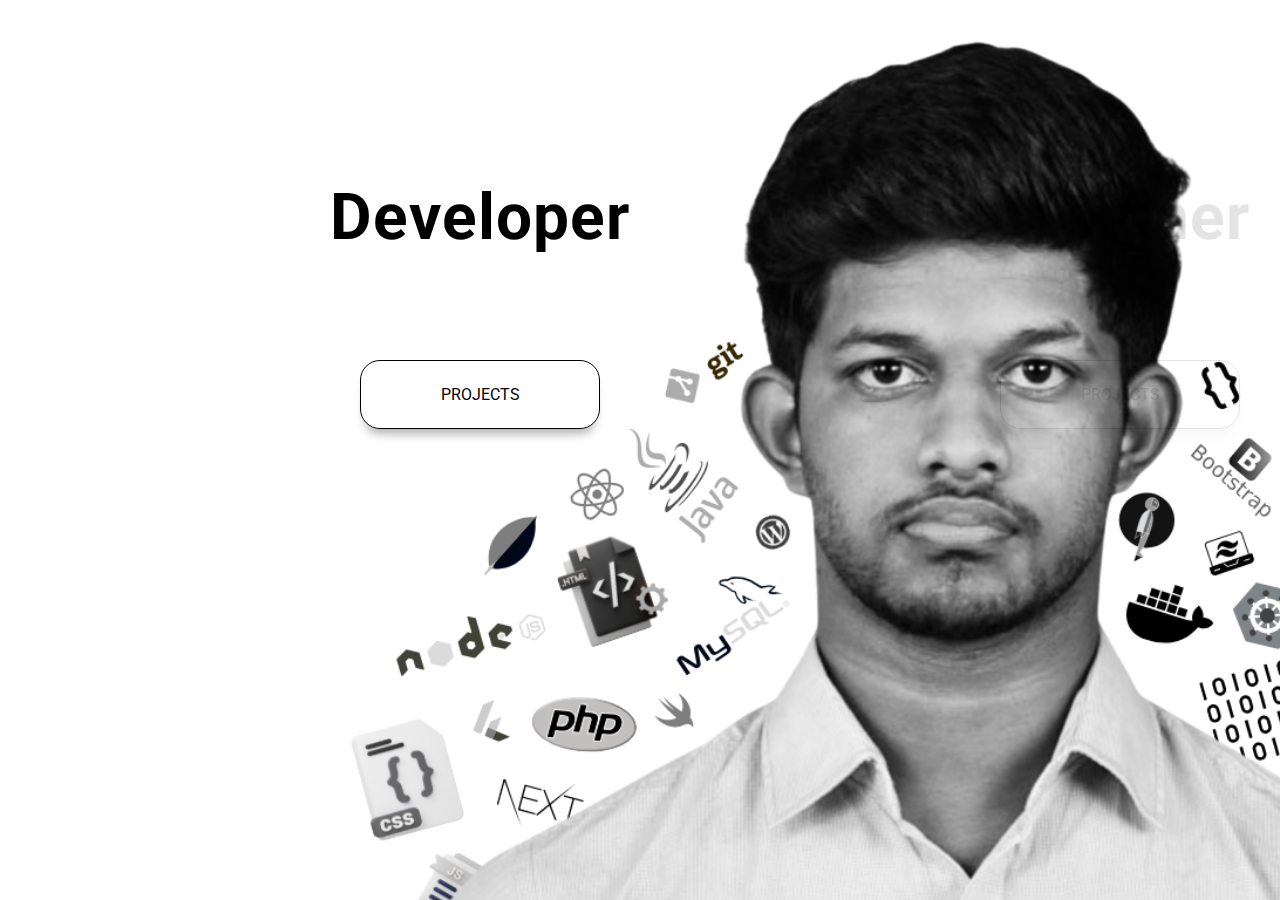
<file: index.html>
<!DOCTYPE html>
<html lang="en">
  <head>
    <meta charset="UTF-8" />
    <meta http-equiv="X-UA-Compatible" content="IE=edge" />
    <meta name="viewport" content="width=device-width, initial-scale=1.0" />
    <link rel="icon" type="image/png" href="images/Verify.png">
    <title>Ravindu
    </title>
    <link rel="stylesheet" href="css-style.css" />
  </head>
  <body>
    <!--container-->
    <div class="container">
      <!--split-->
      <div class="split left">
        <h1>Developer</h1>
        <a href="Developer.html" class="btn btnleft">Projects</a>
      </div>
      <!--split-->
      <div class="split right">
        <h1>designer</h1>
        <a href="Designer.html" class="btn btnright">Projects</a>
      </div>
    </div>
    <script src="app.js"></script>
  </body>
</html>
</file>
<file: css-style.css>
@import url('https://fonts.googleapis.com/css2?family=Roboto:wght@400;700&display=swap');


*,
*::before,
*::after {
  margin: 0;
  padding: 0;
  outline: none;
  box-sizing: border-box;
  font-family: 'Roboto', sans-serif;
}

html,
body {
  min-width: 100vw;
  width: 100%;
}

body {
  min-height: 100vh;
  height: 100%;
  overflow: hidden;
}

.container {
  position: relative;
  width: 100%;
  height: 100vh;
  overflow: hidden;
}

.split {
  position: absolute;
  height: 100vh;
  width: 50%;
  top: 0;
  overflow: hidden;
  background-position: top center;
  background-repeat: no-repeat;
  background-size: cover;
  transition: width 1000ms ease-in-out;
}

.split.left {
  left: 0;
  background-image: url(left.png);
  background-position: right;
}

.split.right {
  right: 0;
  background-image: url(right.png);
  background-position: left;
}

.split.left::before {
  content: '';
  position: absolute;
  width: 100%;
  height: 100%;
  top: 0;
  left: 0;
  /* background-color: var(--left-bg-color); */
}

.split.right::before {
  content: '';
  position: absolute;
  width: 100%;
  height: 100%;
  top: 0;
  right: 0;
  /* background-color: var(--right-bg-color); */
}

.container.hover_left .split.left {
  width: 75%;
  transition: 990ms;
}

.container.hover_left .split.right {
  width: 25%;
  background-image: url(leftbg.png);
  transition: 1000ms;
}

.container.hover_right .split.left {
  width: 25%;
  background-image: url(rightbg.png);
  transition: 1000ms;
}

.container.hover_right .split.right {
  width: 75%;
  transition: 990ms;
}

h1 {
  position: absolute;
  font-size: 4rem;
  font-weight: bold;
  top: 20%;
  left: 50%;
  transform: translate(-50%);
  white-space: nowrap;
  letter-spacing: 1px;
  text-transform: capitalize;
  color: black;
}

.btn {
  padding: 1.5rem;
  width: 15rem;
  position: absolute;
  top: 40%;
  left: 50%;
  transform: translateX(-50%);
  text-decoration: none;
  border: 1px solid black;
  color: black;
  text-transform: uppercase;
  text-align: center;
  box-shadow: 0px 10px 10px -5px rgba(0, 0, 0, 0.3);
  transition: all 0.3s ease;
  border-radius: 20px;
  cursor: pointer;
}



.btn:hover {
  box-shadow: 0px 10px 10px -5px rgba(0, 0, 0, 0.8);
  
}

.btnright:hover{
  color: rgb(255, 255, 255);
  background-color: rgb(31,31,31) !important;
  font-size: larger;
  padding: 1.55rem;
  width: 15.5rem;
  /* border: 0; */

  
}



.btnleft:hover{
  color: rgb(255, 255, 255);
  background-color: rgb(31, 31, 31) !important;
  font-size: larger;
  padding: 1.55rem;
  width: 15.5rem;
}




/* .split.right h1 {
  color: black;
}

.split.right .btn {
  color: rgba(0, 0, 0, 0.8);
  border-color: rgba(0, 0, 0, 0.8);
} */


@media (max-width: 700px){
  .split.right h1 ,.split.left h1 {
      font-size: 40px;
      background-color: rgb(255, 255, 255,0.3);
      padding: 8px;
      border-radius: 18px;
  }
  .split.right .btn ,.split.left .btn{
    padding: 1rem;
    width: 10rem;
    background-color: rgb(255, 255, 255,0.5);
    padding: 8px;
    border-radius: 15px;
  }
  
}
</file>
